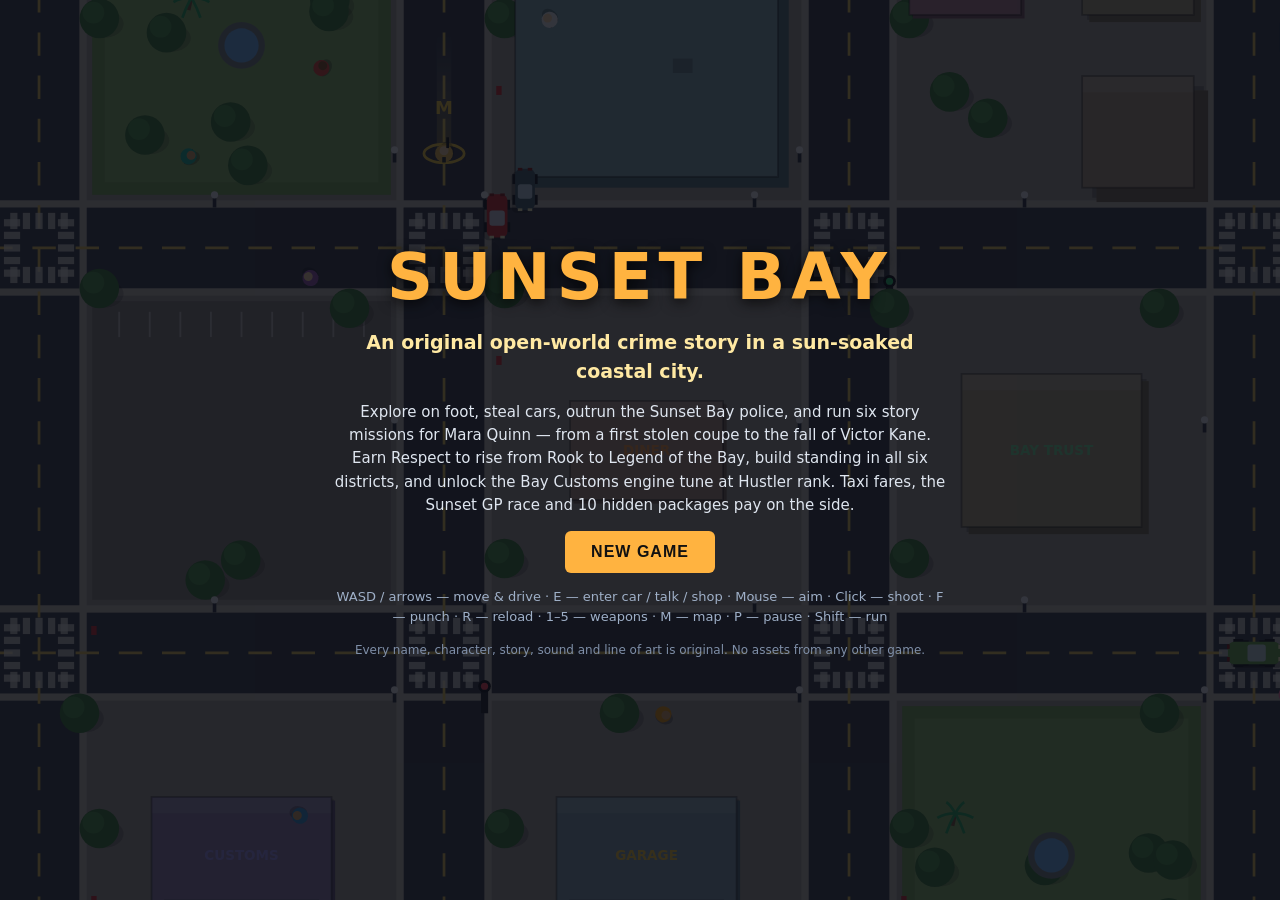
<file: game/index.html>
<!doctype html>
<html lang="en">
<head>
<meta charset="utf-8">
<meta name="viewport" content="width=device-width, initial-scale=1">
<title>Sunset Bay — Open-World Crime Game</title>
<link rel="stylesheet" href="./src/styles.css">
</head>
<body class="in-title">
<canvas id="game"></canvas>

<div id="vignette"></div>

<div id="stats">
  <div id="cash">$250</div>
  <div class="bar"><div id="healthFill" class="fill"></div></div>
  <div class="bar armor"><div id="armorFill" class="fill"></div></div>
  <div id="stars">☆☆☆☆☆</div>
  <div id="respect"><span id="respectRank">RESPECT · ROOK</span><div class="rbar"><div id="respectFill" class="fill"></div></div></div>
</div>

<canvas id="minimap" width="200" height="200"></canvas>

<div id="weaponBox">
  <div id="weaponName">Pistol</div>
  <div id="ammo">12 / 60</div>
</div>

<div id="speedBox">
  <div id="speed">0 km/h</div>
  <div id="clock">5:30 PM</div>
  <div id="district">Sunset Bay</div>
</div>

<div id="objective"></div>
<div id="messages"></div>

<div id="bustMeter"><div id="bustFill"></div><span>BUSTED?</span></div>

<div id="banner"><div id="bannerTitle"></div><div id="bannerSub"></div></div>

<div id="dialog">
  <div id="dialogSpeaker"></div>
  <div id="dialogText"></div>
  <div class="dialog-hint">E / Enter / Click ▸</div>
</div>

<div id="panel">
  <div id="panelTitle"></div>
  <div id="panelOptions"></div>
</div>

<div id="dead"><div id="deadTitle"></div><div id="deadSub"></div></div>

<div id="hint">WASD move &amp; drive · E interact / enter car · Mouse aim, Click shoot · F punch · R reload · 1-5 weapons · M map · P pause · H horn</div>

<div id="start">
  <h1>SUNSET BAY</h1>
  <p class="tagline">An original open-world crime story in a sun-soaked coastal city.</p>
  <p>Explore on foot, steal cars, outrun the Sunset Bay police, and run six story missions for Mara Quinn — from a first stolen coupe to the fall of Victor Kane. Earn Respect to rise from Rook to Legend of the Bay, build standing in all six districts, and unlock the Bay Customs engine tune at Hustler rank. Taxi fares, the Sunset GP race and 10 hidden packages pay on the side.</p>
  <div class="buttons">
    <button id="btnNew">NEW GAME</button>
    <button id="btnContinue">CONTINUE</button>
  </div>
  <p class="keys">WASD / arrows — move &amp; drive · E — enter car / talk / shop · Mouse — aim · Click — shoot · F — punch · R — reload · 1–5 — weapons · M — map · P — pause · Shift — run</p>
  <p class="credit">Every name, character, story, sound and line of art is original. No assets from any other game.</p>
</div>

<div id="pause">
  <h2>PAUSED</h2>
  <p id="pauseStats"></p>
  <label><input type="checkbox" id="chkSound"> Sound effects</label>
  <label><input type="checkbox" id="chkMusic"> Music</label>
  <label><input type="checkbox" id="chkShake"> Screen shake</label>
  <div class="buttons">
    <button id="btnResume">RESUME</button>
    <button id="btnSave">SAVE GAME</button>
    <button id="btnQuit">SAVE &amp; QUIT TO TITLE</button>
  </div>
  <p class="keys">WASD move &amp; drive · E interact · Click shoot · F punch · R reload · 1–5 weapons · M map · H horn</p>
</div>

<div id="mapOverlay">
  <h2>SUNSET BAY</h2>
  <canvas id="bigmap" width="720" height="720"></canvas>
  <p class="keys">M or Esc to close · ◆ objective · M mission · $ bank · + hospital · ★ police</p>
</div>

<script type="module" src="./src/main.js"></script>
</body>
</html>
</file>
<file: game/src/styles.css>
/* styles.css — Sunset Bay interface: warm sunset palette, bold condensed
   HUD type, translucent dark panels over the living city. */

html, body {
  margin: 0;
  padding: 0;
  height: 100%;
  background: #0b0e14;
  overflow: hidden;
  font-family: system-ui, -apple-system, "Segoe UI", sans-serif;
  color: #fff;
  user-select: none;
}

#game {
  display: block;
  width: 100vw;
  height: 100vh;
}

/* While the title screen is up, the in-game HUD stays hidden so the
   cover stays clean; the class comes off when play begins. */
body.in-title #stats,
body.in-title #minimap,
body.in-title #weaponBox,
body.in-title #speedBox,
body.in-title #objective,
body.in-title #messages,
body.in-title #hint {
  display: none;
}

#vignette {
  position: fixed;
  inset: 0;
  pointer-events: none;
  z-index: 4;
  opacity: 0;
  background: radial-gradient(ellipse at center, rgba(200, 0, 0, 0) 55%, rgba(200, 0, 0, 0.55) 100%);
}

#stats {
  position: fixed;
  top: 14px;
  left: 16px;
  z-index: 2;
  pointer-events: none;
  text-shadow: 0 1px 3px #000;
}

#cash {
  font-size: 26px;
  font-weight: 800;
  color: #7bed9f;
  letter-spacing: 1px;
}

#stats .bar {
  width: 190px;
  height: 9px;
  margin-top: 5px;
  background: rgba(0, 0, 0, 0.55);
  border: 1px solid rgba(255, 255, 255, 0.5);
  border-radius: 3px;
  overflow: hidden;
}

#stats .bar.armor { height: 6px; }

#stats .fill {
  height: 100%;
  width: 100%;
  background: #2ed573;
  transition: width 0.2s;
}

#stats .fill.low { background: #ff4757; }

#armorFill { background: #70a1ff; }

#stars {
  margin-top: 5px;
  font-size: 22px;
  letter-spacing: 4px;
  color: rgba(255, 255, 255, 0.55);
}

#stars.wanted { color: #ffd700; }

#respect { margin-top: 6px; }

#respectRank {
  font-size: 13px;
  font-weight: 800;
  letter-spacing: 2px;
  color: #ffd23f;
}

#respect .rbar {
  width: 190px;
  height: 6px;
  margin-top: 3px;
  background: rgba(0, 0, 0, 0.55);
  border: 1px solid rgba(255, 255, 255, 0.5);
  border-radius: 3px;
  overflow: hidden;
}

#respectFill { background: #ffd23f; transition: width 0.2s; }

#minimap {
  position: fixed;
  top: 14px;
  right: 16px;
  z-index: 2;
  border: 2px solid rgba(255, 255, 255, 0.75);
  border-radius: 8px;
  background: #16202e;
  box-shadow: 0 2px 10px rgba(0, 0, 0, 0.5);
}

#weaponBox {
  position: fixed;
  left: 16px;
  bottom: 44px;
  z-index: 2;
  pointer-events: none;
  text-shadow: 0 1px 3px #000;
}

#weaponName {
  font-size: 19px;
  font-weight: 700;
  letter-spacing: 1px;
}

#ammo {
  font-size: 15px;
  color: #dfe6f0;
}

#speedBox {
  position: fixed;
  right: 16px;
  bottom: 44px;
  z-index: 2;
  text-align: right;
  pointer-events: none;
  text-shadow: 0 1px 3px #000;
}

#speed { font-size: 22px; font-weight: 800; }
#clock { font-size: 15px; color: #ffe9a3; }
#district { font-size: 13px; color: #dfe6f0; letter-spacing: 1px; }

#objective {
  position: fixed;
  left: 50%;
  bottom: 96px;
  transform: translateX(-50%);
  z-index: 2;
  display: none;
  max-width: 70vw;
  padding: 7px 16px;
  background: rgba(5, 8, 18, 0.72);
  border-left: 4px solid #ffd23f;
  border-radius: 4px;
  font-size: 15px;
  font-weight: 600;
  letter-spacing: 0.5px;
  pointer-events: none;
  white-space: nowrap;
}

#messages {
  position: fixed;
  left: 16px;
  bottom: 118px;
  z-index: 2;
  display: flex;
  flex-direction: column;
  gap: 4px;
  pointer-events: none;
}

#messages .msg {
  padding: 4px 10px;
  background: rgba(5, 8, 18, 0.68);
  border-radius: 4px;
  font-size: 13px;
  max-width: 420px;
}

#messages .msg.good { color: #7bed9f; }
#messages .msg.bad { color: #ff6b81; }
#messages .msg.warn { color: #ffd23f; }

#bustMeter {
  position: fixed;
  left: 50%;
  top: 18%;
  transform: translateX(-50%);
  z-index: 3;
  display: none;
  width: 260px;
  padding: 8px 12px;
  background: rgba(5, 8, 18, 0.8);
  border: 1px solid #ff4757;
  border-radius: 6px;
  text-align: center;
  font-size: 12px;
  font-weight: 700;
  letter-spacing: 2px;
  color: #ff6b81;
}

#bustMeter #bustFill {
  height: 8px;
  margin-bottom: 5px;
  background: #ff4757;
  border-radius: 3px;
}

#banner {
  position: fixed;
  left: 50%;
  top: 26%;
  transform: translateX(-50%) scale(0.9);
  z-index: 5;
  text-align: center;
  opacity: 0;
  pointer-events: none;
  transition: opacity 0.25s, transform 0.25s;
}

#banner.show { opacity: 1; transform: translateX(-50%) scale(1); }

#bannerTitle {
  font-size: 46px;
  font-weight: 900;
  letter-spacing: 4px;
  text-shadow: 0 2px 8px #000;
}

#banner.good #bannerTitle { color: #7bed9f; }
#banner.bad #bannerTitle { color: #ff4757; }

#bannerSub {
  font-size: 17px;
  text-shadow: 0 1px 4px #000;
}

#dialog {
  position: fixed;
  left: 50%;
  bottom: 130px;
  transform: translateX(-50%);
  z-index: 6;
  display: none;
  width: min(620px, 86vw);
  padding: 14px 18px;
  background: rgba(5, 8, 18, 0.88);
  border: 1px solid rgba(255, 210, 63, 0.6);
  border-radius: 8px;
}

#dialog.show { display: block; }

#dialogSpeaker {
  font-weight: 800;
  color: #ffd23f;
  letter-spacing: 1px;
  margin-bottom: 4px;
}

#dialogText { font-size: 16px; line-height: 1.45; }

.dialog-hint {
  margin-top: 8px;
  font-size: 12px;
  color: #9fb0c8;
  text-align: right;
}

#panel {
  position: fixed;
  left: 50%;
  top: 50%;
  transform: translate(-50%, -50%);
  z-index: 6;
  display: none;
  width: min(460px, 88vw);
  padding: 18px;
  background: rgba(5, 8, 18, 0.94);
  border: 1px solid rgba(255, 255, 255, 0.35);
  border-radius: 10px;
}

#panel.show { display: block; }

#panelTitle {
  font-size: 20px;
  font-weight: 800;
  letter-spacing: 1px;
  margin-bottom: 12px;
  color: #ffb340;
}

.panel-option {
  display: flex;
  justify-content: space-between;
  width: 100%;
  margin: 6px 0;
  padding: 10px 12px;
  background: rgba(255, 255, 255, 0.08);
  border: 1px solid rgba(255, 255, 255, 0.2);
  border-radius: 6px;
  color: #fff;
  font-size: 15px;
  cursor: pointer;
  text-align: left;
}

.panel-option:hover:not(.disabled) { background: rgba(255, 179, 64, 0.25); }

.panel-option.disabled { opacity: 0.4; cursor: default; }

.panel-option .price { color: #7bed9f; font-weight: 700; }

.panel-option.close { justify-content: center; color: #9fb0c8; }

#dead {
  position: fixed;
  inset: 0;
  z-index: 8;
  display: none;
  flex-direction: column;
  align-items: center;
  justify-content: center;
  background: rgba(20, 0, 0, 0.55);
}

#dead.show { display: flex; }

#deadTitle {
  font-size: 72px;
  font-weight: 900;
  letter-spacing: 10px;
  color: #ff4757;
  text-shadow: 0 3px 12px #000;
}

#deadSub { font-size: 17px; color: #dfe6f0; }

#hint {
  position: fixed;
  left: 50%;
  bottom: 8px;
  transform: translateX(-50%);
  z-index: 2;
  font-size: 12px;
  color: rgba(255, 255, 255, 0.6);
  text-shadow: 0 1px 2px #000;
  pointer-events: none;
  white-space: nowrap;
}

#start, #pause, #mapOverlay {
  position: fixed;
  inset: 0;
  z-index: 10;
  display: flex;
  flex-direction: column;
  align-items: center;
  justify-content: center;
  gap: 14px;
  background: rgba(5, 8, 18, 0.78);
  text-align: center;
  padding: 20px;
}

#pause, #mapOverlay { display: none; }

#start h1 {
  margin: 0;
  font-size: 64px;
  font-weight: 900;
  letter-spacing: 6px;
  color: #ffb340;
  text-shadow: 0 3px 14px rgba(0, 0, 0, 0.8);
}

#start .tagline {
  margin: 0;
  font-size: 19px;
  font-weight: 600;
  color: #ffe9a3;
}

#start p, #pause p {
  margin: 0;
  max-width: 620px;
  font-size: 15px;
  line-height: 1.55;
  color: #dfe6f0;
}

#start .keys, #pause .keys, #mapOverlay .keys {
  font-size: 13px;
  color: #9fb0c8;
}

#start .credit { font-size: 12px; color: #7f8fa8; }

#pause h2, #mapOverlay h2 {
  margin: 0;
  font-size: 40px;
  letter-spacing: 5px;
  color: #ffb340;
}

.buttons {
  display: flex;
  gap: 12px;
  flex-wrap: wrap;
  justify-content: center;
}

.buttons button, #start button, #pause button {
  padding: 12px 26px;
  font-size: 16px;
  font-weight: 800;
  letter-spacing: 1px;
  color: #111;
  background: #ffb340;
  border: none;
  border-radius: 6px;
  cursor: pointer;
}

.buttons button:hover { background: #ffc966; }

#pause label {
  display: flex;
  gap: 8px;
  align-items: center;
  font-size: 15px;
}

#bigmap {
  max-width: min(720px, 86vw);
  max-height: 72vh;
  border: 2px solid rgba(255, 255, 255, 0.6);
  border-radius: 8px;
}
</file>
